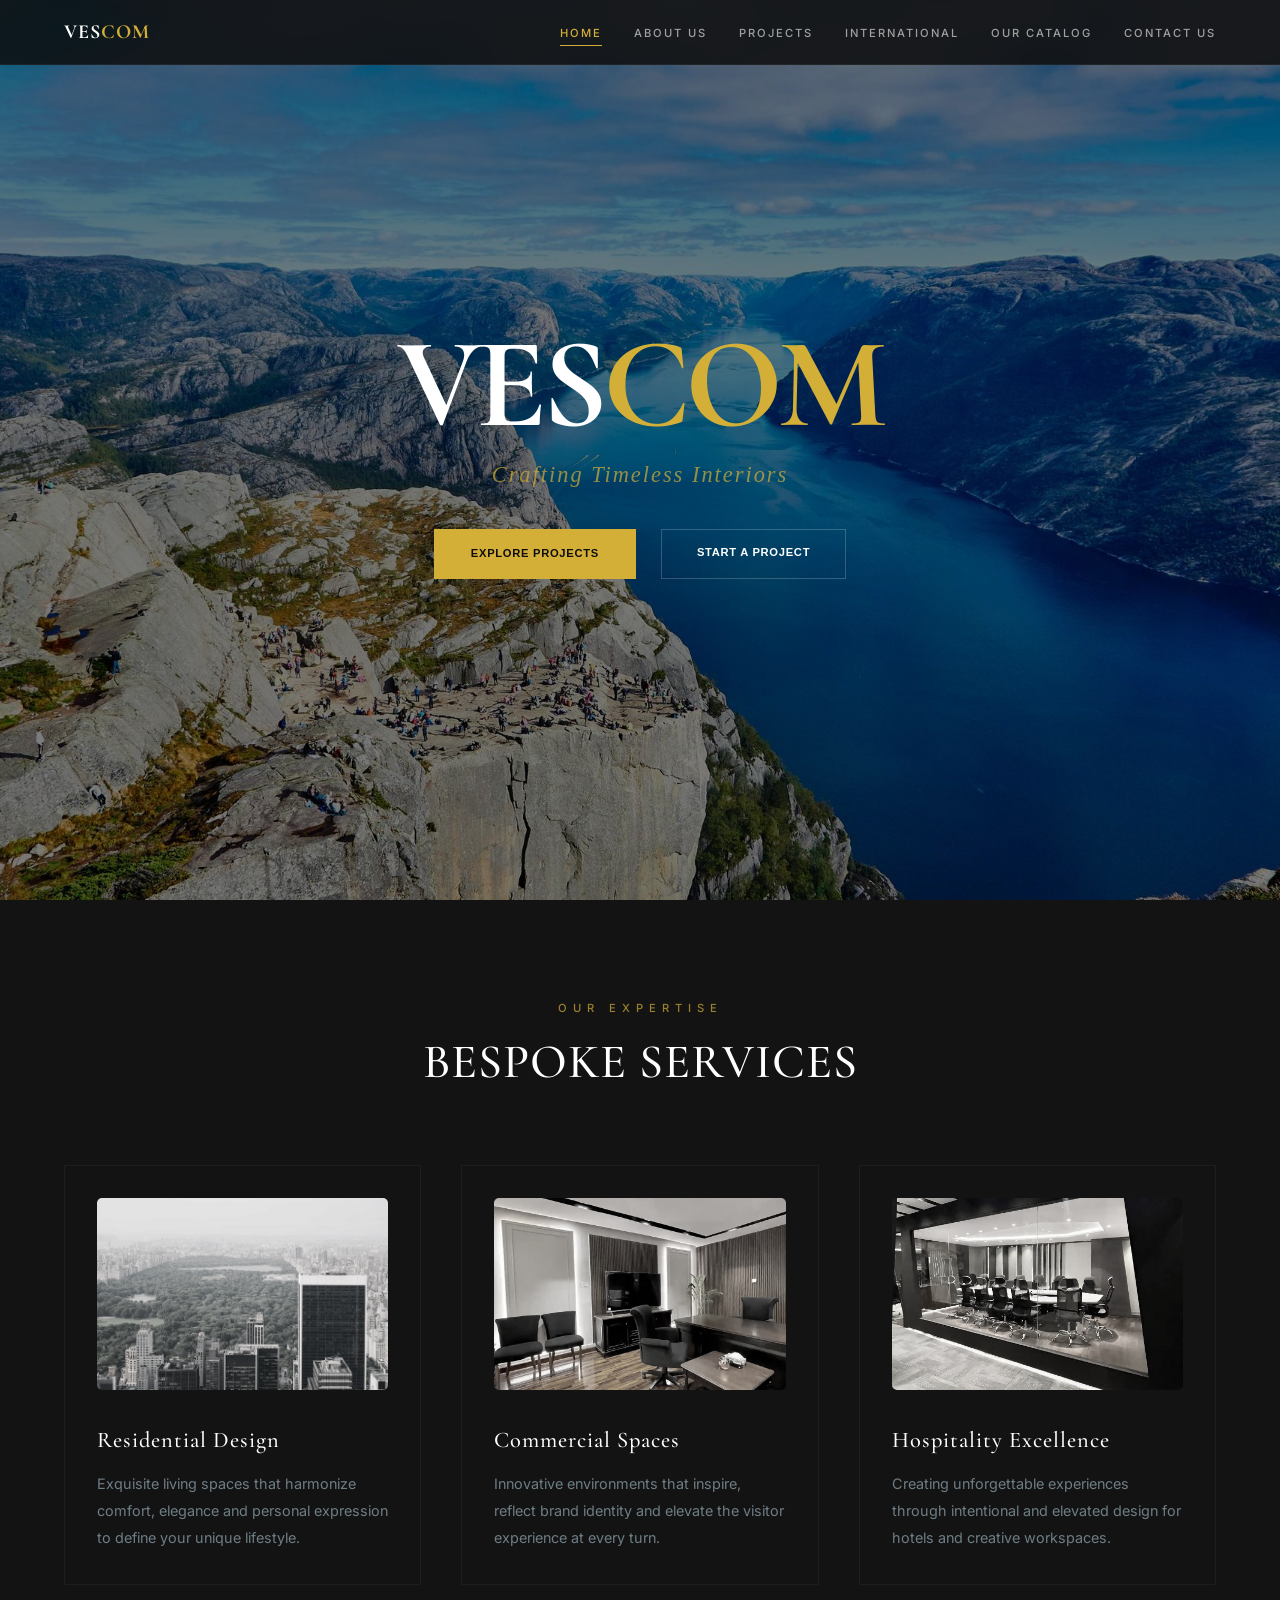
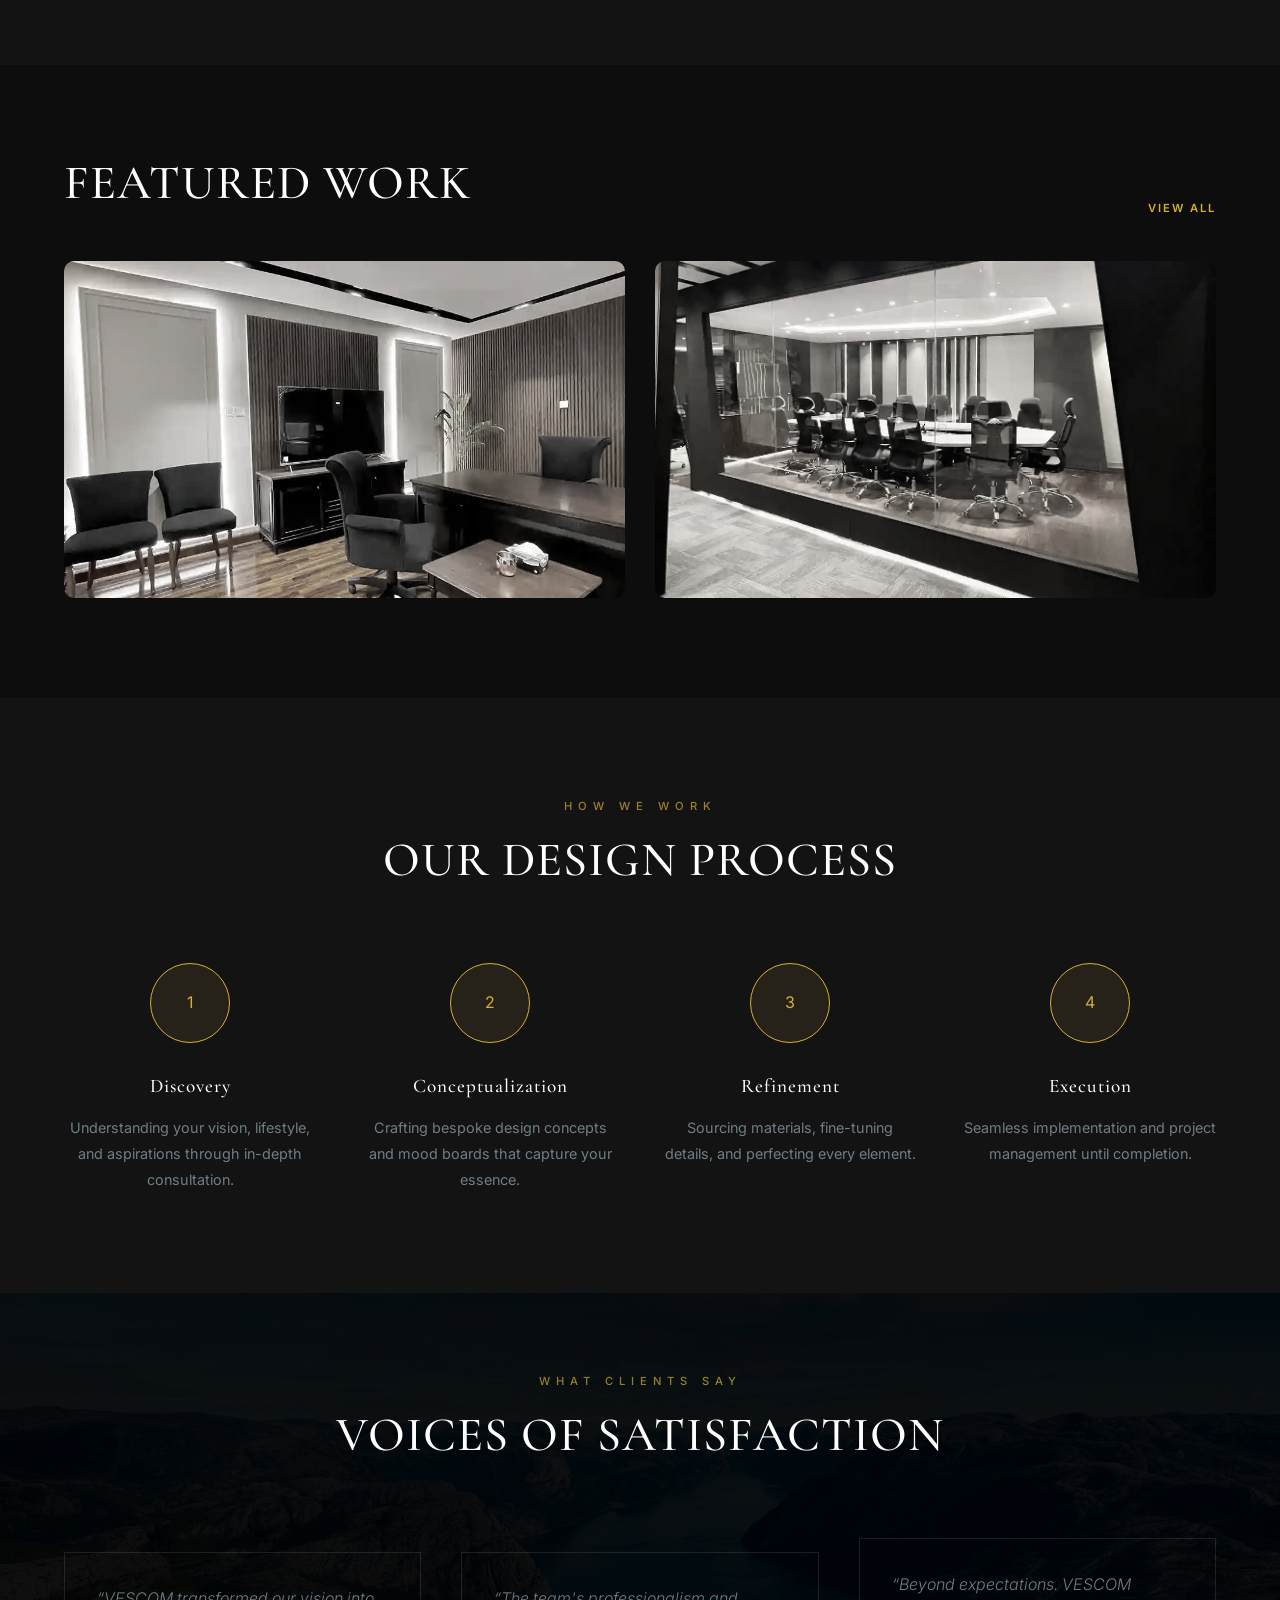
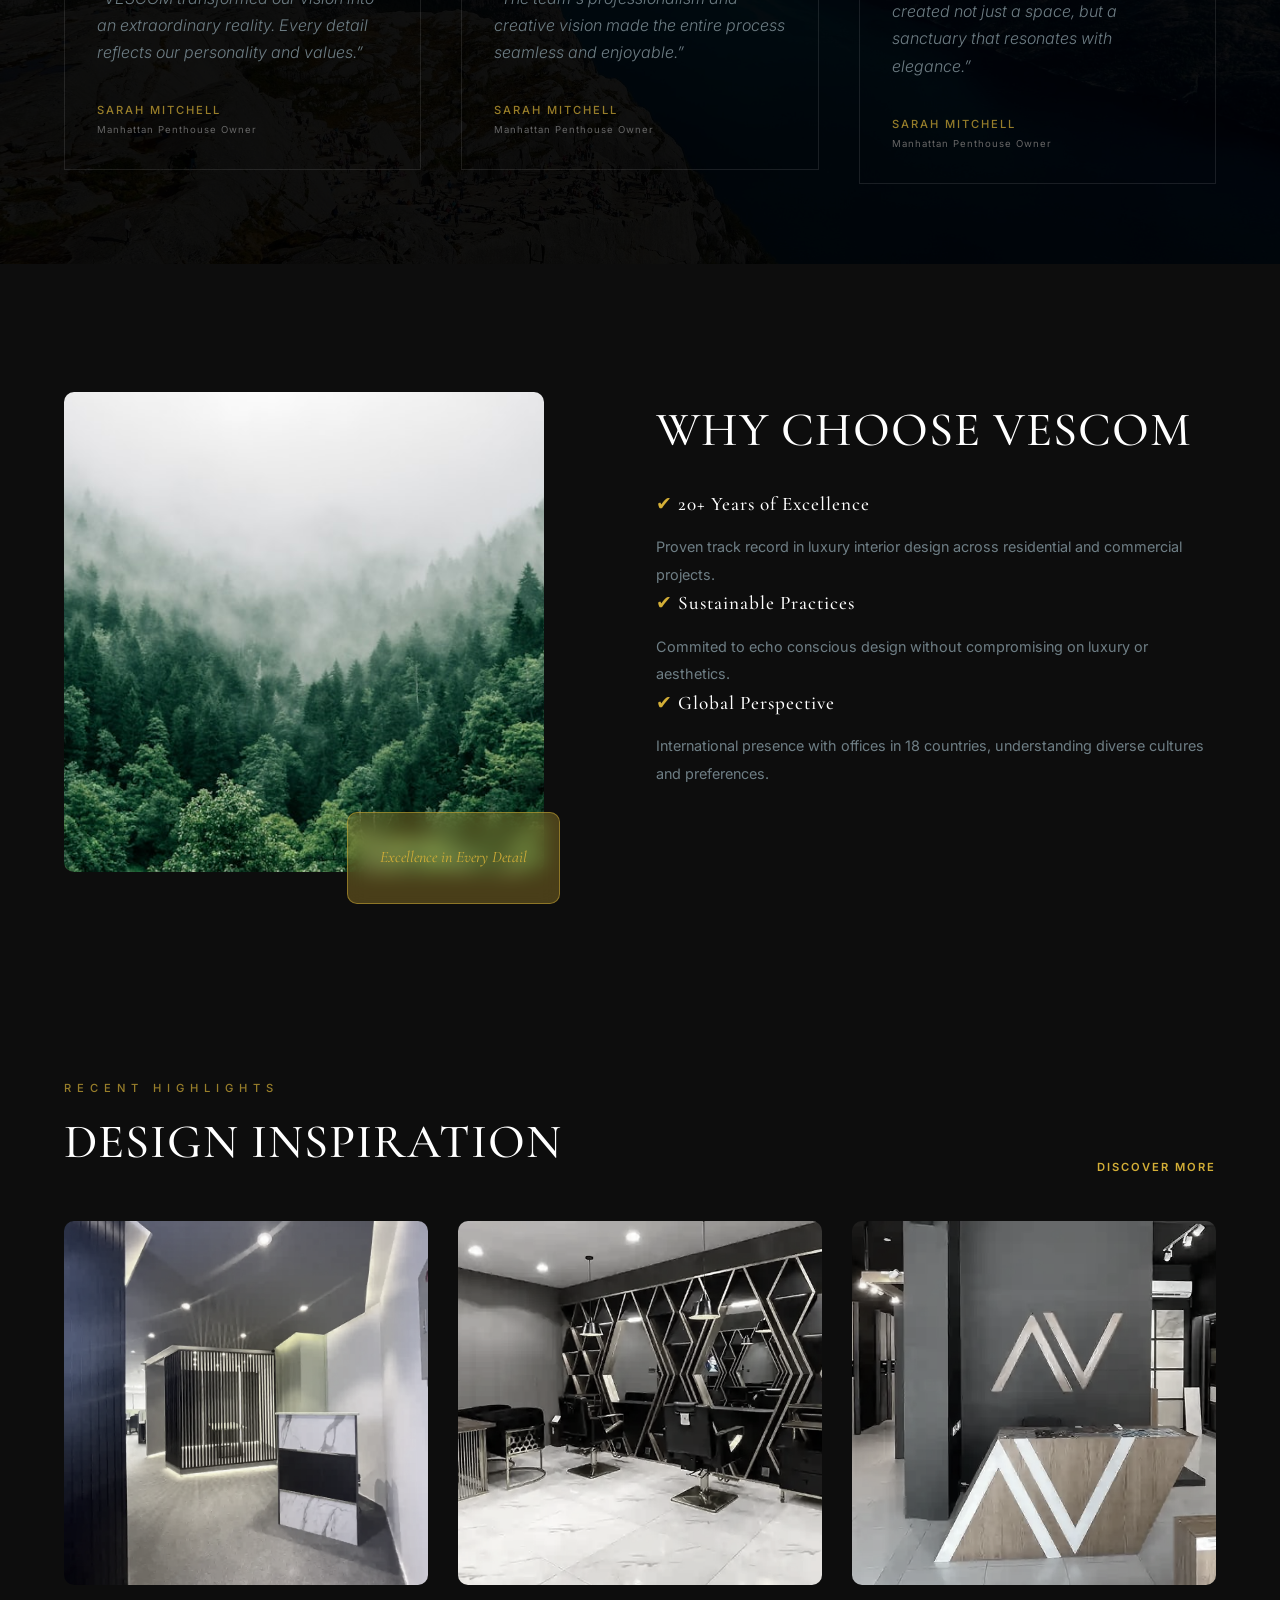
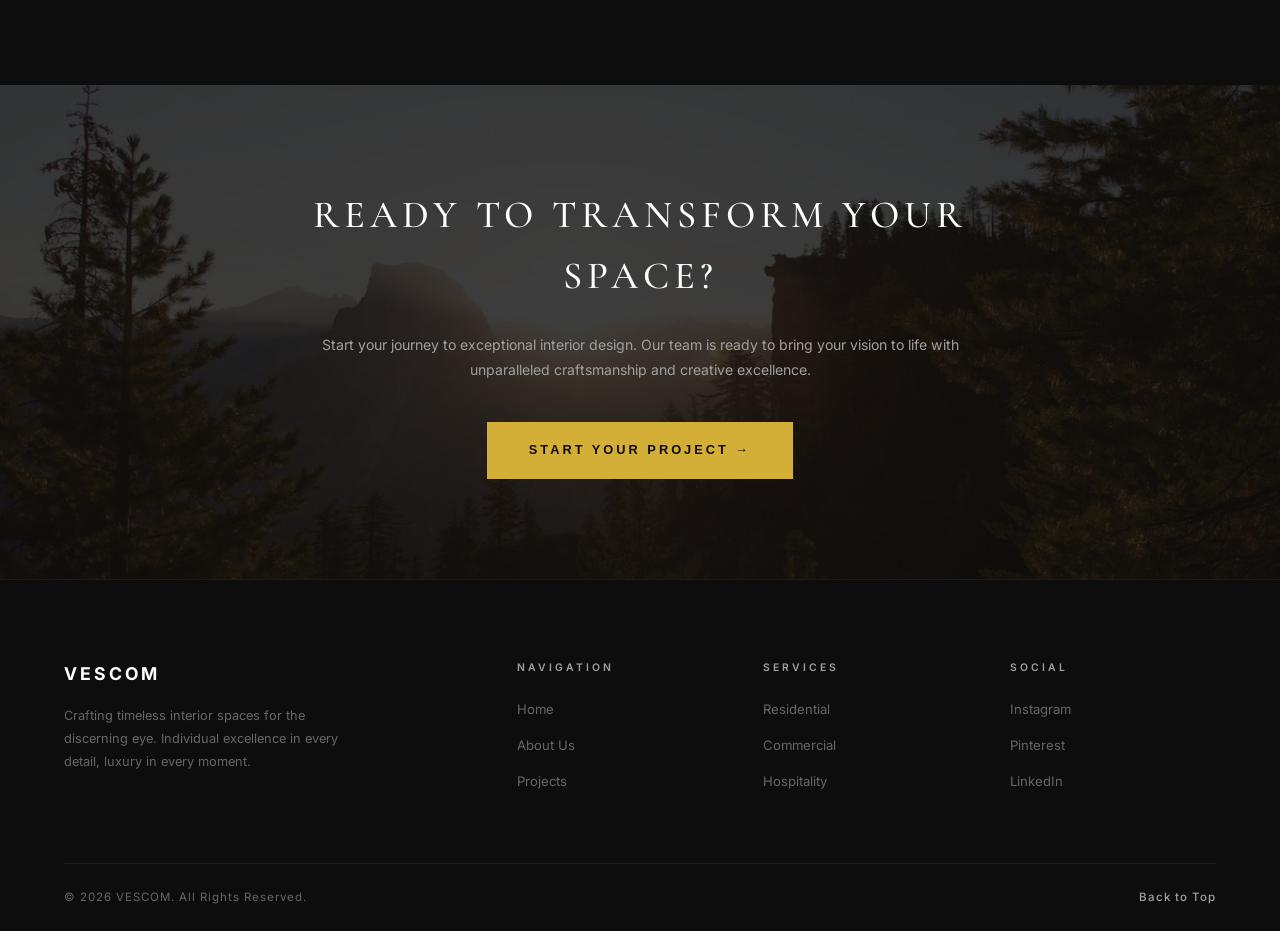
<file: index.html>
<!DOCTYPE html>
<html lang="en">

<head>
    <meta charset="UTF-8">
    <meta name="viewport" content="width=device-width, initial-scale=1.0">
    <title>VESCOM | Crafting Timeless Interiors</title>
    <meta name="description"
        content="VESCOM - Crafting timeless interior spaces for the discerning eye. Individual excellence in every detail, luxury in every moment.">
    <link rel="preconnect" href="https://fonts.googleapis.com">
    <link rel="preconnect" href="https://fonts.gstatic.com" crossorigin>
    <link
        href="https://fonts.googleapis.com/css2?family=Cormorant+Garamond:ital,wght@0,300;0,400;0,500;0,600;0,700;1,300;1,400;1,500;1,600;1,700&family=Inter:wght@300;400;500;600;700&family=Playfair+Display:ital,wght@0,400;0,500;0,600;0,700;1,400;1,500;1,600;1,700&display=swap"
        rel="stylesheet">
    <link rel="stylesheet" href="styles.css">
    <link rel="preconnect" href="https://fonts.googleapis.com">
    <link rel="preconnect" href="https://fonts.gstatic.com" crossorigin>
    <link
        href="https://fonts.googleapis.com/css2?family=Crimson+Text:ital,wght@0,400;0,600;0,700;1,400;1,600;1,700&family=EB+Garamond:ital,wght@0,400..800;1,400..800&display=swap"
        rel="stylesheet">
</head>

<body>

    <!-- ========== HEADER / NAVIGATION ========== -->
    <header class="header" id="header">
        <div class="header-container">
            <a href="index.html" class="logo">
                VES<span class="logo-accent">COM</span>
            </a>
            <nav class="main-nav" id="mainNav">
                <ul class="nav-list">
                    <li><a href="#" class="nav-link active">HOME</a></li>
                    <li><a href="about.html" class="nav-link">ABOUT US</a></li>
                    <li><a href="project.html" class="nav-link">PROJECTS</a></li>
                    <li><a href="international.html" class="nav-link">INTERNATIONAL</a></li>
                    <li><a href="#" class="nav-link">OUR CATALOG</a></li>
                    <li><a href="contact.html" class="nav-link">CONTACT US</a></li>
                </ul>
            </nav>
            <button class="mobile-toggle" id="mobileToggle" aria-label="Toggle navigation">
                <span></span>
                <span></span>
                <span></span>
            </button>
        </div>
    </header>

    <!-- ========== HERO SECTION ========== -->
    <section class="hero" id="hero">
        <div class="hero-bg">
            <img src="images/hero-bg.jpg" alt="Dramatic landscape" class="hero-bg-img">
            <div class="hero-overlay"></div>
        </div>
        <div class="hero-content">
            <h1 class="hero-title">
                VES<span class="hero-title-accent">COM</span>
            </h1>
            <p class="hero-tagline">Crafting Timeless Interiors</p>
            <div class="hero-buttons">
                <a href="#" class="btn btn-primary">EXPLORE PROJECTS</a>
                <a href="#" class="btn btn-outline">START A PROJECT</a>
            </div>
        </div>
    </section>

    <!-- ========== BESPOKE SERVICES ========== -->
    <section class="services" id="services">
        <div class="container">
            <div class="section-header">
                <p class="section-subtitle">OUR EXPERTISE</p>
                <h2 class="section-title">BESPOKE SERVICES</h2>
            </div>
            <div class="services-grid">
                <!-- Service 1 -->
                <div class="service-card">
                    <div class="service-image">
                        <img src="images/residential.jpg" alt="Residential Design">
                    </div>
                    <h3 class="service-name">Residential Design</h3>
                    <p class="service-desc">Exquisite living spaces that harmonize comfort, elegance and personal
                        expression to define your unique lifestyle.</p>
                </div>
                <!-- Service 2 -->
                <div class="service-card">
                    <div class="service-image">
                        <img src="media/project-1/1.webp" alt="Commercial Spaces">
                    </div>
                    <h3 class="service-name">Commercial Spaces</h3>
                    <p class="service-desc">Innovative environments that inspire, reflect brand identity and elevate the
                        visitor experience at every turn.</p>
                </div>
                <!-- Service 3 -->
                <div class="service-card">
                    <div class="service-image">
                        <img src="media/project-2/1.webp" alt="Hospitality Excellence">
                    </div>
                    <h3 class="service-name">Hospitality Excellence</h3>
                    <p class="service-desc">Creating unforgettable experiences through intentional and elevated design
                        for hotels and creative workspaces.</p>
                </div>
            </div>
        </div>
    </section>

    <!-- ========== FEATURED WORK ========== -->
    <section class="featured-work" id="featured-work">
        <div class="container">
            <div class="featured-header">
                <h2 class="section-title">FEATURED WORK</h2>
                <a href="#" class="view-all-link nav-link">VIEW ALL</a>
            </div>
            <div class="featured-grid">
                <div class="featured-item">
                    <img src="media/project-1/1.webp" alt="Featured Project 1">
                    <div class="content-featured-overlay">
                        <h3 class="service-name service-name-featured">The Glass Penthouse</h3>
                        <p class="section-subtitle section-subtitle-featured">NEW YORK</p>
                    </div>
                </div>
                <div class="featured-item">
                    <img src="media/project-2/1.webp" alt="Featured Project 2">
                    <div class="content-featured-overlay">
                        <h3 class="service-name service-name-featured">Azure Sands Resort</h3>
                        <p class="section-subtitle section-subtitle-featured">MALDIVES</p>
                    </div>
                </div>
            </div>
        </div>
    </section>

    <!-- ========== OUR DESIGN PROCESS ========== -->
    <section class="design-process" id="design-process">
        <div class="container">
            <div class="section-header">
                <p class="section-subtitle">HOW WE WORK</p>
                <h2 class="section-title">OUR DESIGN PROCESS</h2>
            </div>
            <div class="process-grid">
                <!-- Step 1 -->
                <div class="process-step">
                    <div class="process-icon">
                        1
                    </div>
                    <h3 class="process-name">Discovery</h3>
                    <p class="process-desc">Understanding your vision, lifestyle, and aspirations through in-depth
                        consultation.</p>
                </div>
                <!-- Step 1 -->
                <div class="process-step">
                    <div class="process-icon">
                        2
                    </div>
                    <h3 class="process-name">Conceptualization</h3>
                    <p class="process-desc">Crafting bespoke design concepts and mood boards that capture your essence.
                    </p>
                </div>
                <!-- Step 1 -->
                <div class="process-step">
                    <div class="process-icon">
                        3
                    </div>
                    <h3 class="process-name">Refinement</h3>
                    <p class="process-desc">Sourcing materials, fine-tuning details, and perfecting every element.</p>
                </div>
                <!-- Step 1 -->
                <div class="process-step">
                    <div class="process-icon">
                        4
                    </div>
                    <h3 class="process-name">Execution</h3>
                    <p class="process-desc">Seamless implementation and project management until completion.</p>
                </div>
            </div>
        </div>
    </section>

    <!-- ========== VOICES OF SATISFACTION ========== -->
    <section class="testimonials" id="testimonials">
        <div class="overlay-testimonials"></div>
        <div class="container">
            <div class="section-header">
                <p class="section-subtitle">WHAT CLIENTS SAY</p>
                <h2 class="section-title">VOICES OF SATISFACTION</h2>
            </div>
            <div class="services-grid testimonial-grid">
                <div class="testimonial-content">
                    <blockquote class="testimonial-quote">
                        &ldquo;VESCOM transformed our vision into an extraordinary reality. Every detail reflects our
                        personality and values.&rdquo;
                    </blockquote>
                    <div class="testimonial-author">
                        <p class="author-name">Sarah Mitchell</p>
                        <p class="author-location">Manhattan Penthouse Owner</p>
                    </div>
                </div>
                <div class="testimonial-content">
                    <blockquote class="testimonial-quote">
                        &ldquo;The team's professionalism and creative vision made the entire process seamless and
                        enjoyable.&rdquo;
                    </blockquote>
                    <div class="testimonial-author">
                        <p class="author-name">Sarah Mitchell</p>
                        <p class="author-location">Manhattan Penthouse Owner</p>
                    </div>
                </div>
                <div class="testimonial-content">
                    <blockquote class="testimonial-quote">
                        &ldquo;Beyond expectations. VESCOM created not just a space, but a sanctuary that resonates with
                        elegance.&rdquo;
                    </blockquote>
                    <div class="testimonial-author">
                        <p class="author-name">Sarah Mitchell</p>
                        <p class="author-location">Manhattan Penthouse Owner</p>
                    </div>
                </div>
            </div>
        </div>
    </section>

    <!-- ========== WHY CHOOSE VESCOM ========== -->
    <section class="why-choose" id="why-choose">
        <div class="why-choose-hero">
            <div class="why-choose-text">
                <h2 class="why-choose-title">WHY CHOOSE VESCOM</h2>
                <p class="process-name"><span style="color: var(--gold);">✔</span> 20+ Years of Excellence</p>
                <p class="why-choose-desc">Proven track record in luxury interior design across residential and
                    commercial projects.</p>
                <p class="process-name"><span style="color: var(--gold);">✔</span> Sustainable Practices</p>
                <p class="why-choose-desc">Commited to echo conscious design without compromising on luxury or
                    aesthetics.</p>
                <p class="process-name"><span style="color: var(--gold);">✔</span> Global Perspective</p>
                <p class="why-choose-desc">International presence with offices in 18 countries, understanding diverse
                    cultures and preferences.</p>
            </div>
        </div>
        <div class="why-choose-gallery">
            <div class="why-choose-item">
                <img src="images/gallery1.jpg" alt="Forest landscape">
            </div>
        </div>
    </section>


    <!-- ========== FEATURED WORK ========== -->
    <section class="featured-work" id="featured-work">
        <div class="container">
            <div class="featured-header"><span>
                    <p class="section-subtitle">RECENT HIGHLIGHTS</p>
                    <h2 class="section-title">DESIGN INSPIRATION</h2>
                </span>
                <a href="#" class="view-all-link nav-link">DISCOVER MORE</a>
            </div>
            <div class="featured-grid-2">
                <div class="featured-item-grid-2">
                    <img src="media/project-3/1.webp" alt="Featured Project 3">
                    <div class="content-featured-overlay">
                        <h3 class="service-name service-name-featured">Azure Sands Resort</h3>
                        <p class="section-subtitle section-subtitle-featured">MALDIVES</p>
                    </div>
                </div>
                <div class="featured-item-grid-2">
                    <img src="media/project-4/1.webp" alt="Featured Project 4">
                    <div class="content-featured-overlay">
                        <h3 class="service-name service-name-featured">The Glass Penthouse</h3>
                        <p class="section-subtitle section-subtitle-featured">NEW YORK</p>
                    </div>
                </div>
                <div class="featured-item-grid-2">
                    <img src="media/project-5/1.webp" alt="Featured Project 5">
                    <div class="content-featured-overlay">
                        <h3 class="service-name service-name-featured">Azure Sands Resort</h3>
                        <p class="section-subtitle section-subtitle-featured">MALDIVES</p>
                    </div>
                </div>
            </div>
        </div>
    </section>

    <!-- ========== DESIGN INSPIRATION ========== -->
    <!-- <section class="inspiration" id="inspiration">
        <div class="container">
            <div class="section-header">
                <h2 class="section-title">DESIGN INSPIRATION</h2>
            </div>
            <div class="inspiration-grid">
                <div class="inspiration-item inspiration-tall">
                    <img src="images/inspiration1.jpg" alt="Design Inspiration 1">
                </div>
                <div class="inspiration-item">
                    <img src="images/inspiration2.jpg" alt="Design Inspiration 2">
                </div>
                <div class="inspiration-item">
                    <img src="images/project1.png" alt="Design Inspiration 3">
                </div>
            </div>
        </div>
    </section> -->

    <!-- ========== CTA SECTION ========== -->
    <section class="cta-section" id="cta">
        <div class="container">
            <div class="cta-content">
                <h2 class="cta-title">READY TO TRANSFORM YOUR SPACE?</h2>
                <p class="cta-desc">Start your journey to exceptional interior design. Our team is ready to bring your
                    vision to life with unparalleled craftsmanship and creative excellence.</p>
                <a href="#" class="btn btn-primary btn-cta">START YOUR PROJECT &rarr;</a>
            </div>
        </div>
    </section>

    <!-- ========== FOOTER ========== -->
    <footer class="footer" id="footer">
        <div class="container">
            <div class="footer-grid">
                <!-- Column 1: Brand -->
                <div class="footer-brand">
                    <h3 class="footer-logo">VESCOM</h3>
                    <p class="footer-desc">Crafting timeless interior spaces for the discerning eye. Individual
                        excellence in every detail, luxury in every moment.</p>
                </div>
                <!-- Column 2: Navigation -->
                <div class="footer-col">
                    <h4 class="footer-col-title">NAVIGATION</h4>
                    <ul class="footer-links">
                        <li><a href="#">Home</a></li>
                        <li><a href="#">About Us</a></li>
                        <li><a href="project.html">Projects</a></li>
                    </ul>
                </div>
                <!-- Column 3: Services -->
                <div class="footer-col">
                    <h4 class="footer-col-title">SERVICES</h4>
                    <ul class="footer-links">
                        <li><a href="#">Residential</a></li>
                        <li><a href="#">Commercial</a></li>
                        <li><a href="#">Hospitality</a></li>
                    </ul>
                </div>
                <!-- Column 4: Social -->
                <div class="footer-col">
                    <h4 class="footer-col-title">SOCIAL</h4>
                    <ul class="footer-links">
                        <li><a href="#">Instagram</a></li>
                        <li><a href="#">Pinterest</a></li>
                        <li><a href="#">LinkedIn</a></li>
                    </ul>
                </div>
                <!-- Column 5: 2026 -->
                <!-- <div class="footer-col footer-year">
                    <span class="year-badge">2026</span>
                </div> -->
            </div>
            <div class="footer-bottom">
                <p class="copyright">&copy; 2026 VESCOM. All Rights Reserved.</p>
                <a href="#header" class="back-to-top">Back to Top</a>
            </div>
        </div>
    </footer>

    <script src="script.js"></script>
</body>

</html>
</file>
<file: styles.css>
/* ============================================
   VESCOM — Global Styles
   ============================================ */

/* ---------- Reset & Base ---------- */
*,
*::before,
*::after {
    margin: 0;
    padding: 0;
    box-sizing: border-box;
}

:root {
    --gold: rgba(212, 175, 55);
    --gold-light: rgba(212, 175, 55, 0.7);
    --dark: #0d0d0d;
    --dark-lighter: #141414;
    --dark-card: #1a1a1a;
    --text-primary: #ffffff;
    --text-secondary: #a0a0a0;
    --text-muted: #666666;
    --font-serif: Cormorant Garamond, serif;
    --font-sans: 'Inter', -apple-system, BlinkMacSystemFont, sans-serif;
    --font-montserrat: "Montserrat", sans-serif;
    --gray-scale: 0.8;
    --gray-scale-no: 0;
    --transition: 0.3s ease;
}

html {
    scroll-behavior: smooth;
}

body {
    font-family: var(--font-sans);
    background-color: var(--dark);
    color: var(--text-primary);
    line-height: 1.6;
    overflow-x: hidden;
    -webkit-font-smoothing: antialiased;
    -moz-osx-font-smoothing: grayscale;
}

a {
    text-decoration: none;
    color: inherit;
    transition: color var(--transition);
}

ul {
    list-style: none;
}

img {
    display: block;
    max-width: 100%;
    height: auto;
}

.container {
    max-width: 1200px;
    margin: 0 auto;
    padding: 0 24px;
}


/* ============================================
   HEADER
   ============================================ */
.header {
    position: fixed;
    top: 0;
    left: 0;
    width: 100%;
    z-index: 1000;
    background: rgba(13, 13, 13, 0.85);
    backdrop-filter: blur(12px);
    -webkit-backdrop-filter: blur(12px);
    border-bottom: 1px solid rgba(255, 255, 255, 0.05);
    transition: background var(--transition);
}

.header-container {
    max-width: 1200px;
    margin: 0 auto;
    padding: 0 24px;
    display: flex;
    align-items: center;
    justify-content: space-between;
    height: 64px;
}

.logo {
    font-family: "Cormorant Garamond", serif;
    font-size: 1.25rem;
    font-weight: 700;
    letter-spacing: 1px;
    color: var(--text-primary);
}

.logo-accent {
    color: var(--gold);
}

.nav-list {
    display: flex;
    gap: 32px;
}

.nav-link {
    font-size: 0.7rem;
    font-weight: 500;
    letter-spacing: 2px;
    color: var(--text-secondary);
    position: relative;
    padding: 4px 0;
    transition: color var(--transition);
}

.nav-link::after {
    content: '';
    position: absolute;
    bottom: -2px;
    left: 0;
    width: 0;
    height: 1px;
    background: var(--gold);
    transition: width var(--transition);
}

.nav-link:hover,
.nav-link.active {
    color: var(--gold);
}

.nav-link:hover::after,
.nav-link.active::after {
    width: 100%;
}

/* Mobile toggle */
.mobile-toggle {
    display: none;
    flex-direction: column;
    gap: 5px;
    background: none;
    border: none;
    cursor: pointer;
    padding: 4px;
}

.mobile-toggle span {
    display: block;
    width: 24px;
    height: 2px;
    background: var(--text-primary);
    transition: var(--transition);
}


/* ============================================
   HERO
   ============================================ */
.hero {
    position: relative;
    width: 100%;
    height: 100vh;
    min-height: 600px;
    display: flex;
    align-items: center;
    justify-content: center;
    overflow: hidden;
}

.hero-bg {
    position: absolute;
    inset: 0;
}

.hero-bg-img {
    width: 100%;
    height: 100%;
    object-fit: cover;
    object-position: center;
}

.hero-overlay {
    position: absolute;
    inset: 0;
    background: rgba(0, 0, 0, 0.5)
}

.hero-content {
    position: relative;
    z-index: 2;
    text-align: center;
    padding: 0 24px;
    animation: fadeInUp 1s ease forwards;
}

@keyframes fadeInUp {
    from {
        opacity: 0;
        transform: translateY(30px);
    }

    to {
        opacity: 1;
        transform: translateY(0);
    }
}

.hero-title {
    font-family: "Cormorant Garamond", serif;
    font-size: 8rem;
    font-weight: 700;
    letter-spacing: -5px;
    line-height: 8rem;
    color: var(--text-primary);
    margin-bottom: 8px;
}

.hero-title-accent {
    color: var(--gold);
}

.hero-tagline {
    font-family: 'Times New Roman', Times, serif;
    font-size: 1.4rem;
    font-weight: lighter;
    font-style: italic;
    color: var(--gold-light);
    letter-spacing: 2px;
    margin-bottom: 36px;
}

.hero-buttons {
    display: flex;
    gap: 25px;
    justify-content: center;
    flex-wrap: wrap;
}

.btn {
    display: inline-block;
    padding: 14px 35px;
    font-family: var(--font-montserrat);
    font-size: 0.7rem;
    font-weight: 700;
    letter-spacing: 0.7px;
    cursor: pointer;
    /* transition: all var(--transition); */
}

.btn-primary {
    background: var(--gold);
    color: var(--dark);
    border: 2px solid var(--gold);
}

.btn-primary:hover {
    background: var(--text-primary);
    border-color: var(--text-primary);
}

.btn-outline {
    background: transparent;
    color: var(--text-primary);
    border: 1px solid rgba(255, 255, 255, 0.2);
}

.btn-outline:hover {
    color: var(--dark);
    background: var(--text-primary);
    border: 1px solid rgba(255, 255, 255, 1);
}


/* ============================================
   BESPOKE SERVICES
   ============================================ */
.services {
    padding: 100px 0 80px;
    background: rgb(19, 19, 19);
}

.section-header {
    text-align: center;
    margin-bottom: 64px;
}

.section-subtitle {
    font-size: 0.7rem;
    font-weight: 500;
    letter-spacing: 6px;
    color: var(--gold-light);
    margin-bottom: 6px;
    text-transform: uppercase;
}

.section-title {
    font-family: var(--font-serif);
    font-size: 3rem;
    font-weight: 500;
    letter-spacing: 1px;
    color: var(--text-primary);
}

.services-grid {
    display: grid;
    grid-template-columns: repeat(3, 1fr);
    gap: 40px;
}

.service-card {
    text-align: left;
    padding: 2rem;
    color: var(--text-primary);
    background: rgba(19, 19, 19, 0.63);
    border: 1px solid rgba(255, 255, 255, 0.05);
    border-radius: 1px;
    transition: box-shadow 6s ease;
}

.service-card:hover {
    box-shadow: 0 0 3px rgba(190, 167, 118, 0.3);
    border-color: rgba(190, 167, 118, 0.3);
}

.service-image {
    width: 100%;
    aspect-ratio: 1 / 1;
    overflow: hidden;
    margin-bottom: 2rem;
    position: relative;
    max-height: 12rem;
    border-radius: 5px;
}

.service-image img {
    width: 100%;
    height: 100%;
    object-fit: cover;
    transition: filter 0.6s ease-out, transform 0.6s ease;
    /* filter: brightness(0.6); */
    filter: grayscale(var(--gray-scale));
}

.service-card:hover .service-image img {
    /* transform: scale(1.05); */
    /* filter: brightness(1); */
    filter: grayscale(var(--gray-scale-no));
}

.service-name {
    font-family: var(--font-serif);
    font-size: 1.4rem;
    font-weight: 500;
    letter-spacing: 1px;
    color: var(--text-primary);
    margin-bottom: 12px;
}

.service-desc {
    font-size: 0.9rem;
    line-height: 1.9;
    color: rgb(110, 126, 133);
}


/* ============================================
   FEATURED WORK
   ============================================ */
.featured-work {
    padding: 80px 0 100px;
    background: var(--dark);
}

.featured-header {
    display: flex;
    align-items: end;
    justify-content: space-between;
    margin-bottom: 40px;
}

.featured-title {
    font-family: var(--font-serif);
    font-size: clamp(1.5rem, 3.5vw, 2.2rem);
    font-weight: 500;
    font-style: italic;
    letter-spacing: 4px;
    color: var(--text-primary);
}

.view-all-link {
    font-size: 0.7rem;
    font-weight: 600;
    letter-spacing: 2px;
    color: var(--gold);
    transition: color var(--transition);
}

.view-all-link:hover {
    color: var(--gold-light);
}

.featured-grid-2 {
    display: grid;
    grid-template-columns: repeat(3, 1fr);
    gap: 30px;
}

.featured-grid {
    display: grid;
    grid-template-columns: repeat(2, 1fr);
    gap: 30px;
}

.featured-item-grid-2 {
    overflow: hidden;
    aspect-ratio: 1/1;
    position: relative;
    border-radius: 10px;
}

.featured-item {
    overflow: hidden;
    aspect-ratio: 5 / 3;
    position: relative;
    border-radius: 10px;
}

.featured-item-grid-2 img,
.featured-item img {
    position: absolute;
    width: 100%;
    height: 100%;
    object-fit: cover;
    transition: transform 0.6s ease;
    filter: grayscale(var(--gray-scale));
}

.featured-item-grid-2:hover img,
.featured-item:hover img {
    transform: scale(1.04);
    filter: grayscale(var(--gray-scale-no));
    /* filter: brightness(1); */
}

.featured-item-grid-2:hover .content-featured-overlay,
.featured-item:hover .content-featured-overlay {
    opacity: 1;
}

.content-featured-overlay {
    position: relative;
    background-color: rgba(0, 0, 0, 0.322);
    width: 100%;
    height: 100%;
    align-content: end;
    padding: 1.5rem 2rem;
    opacity: 0;
    transition: all var(--transition);
}

.service-name-featured {
    font-size: 1.2rem;
    margin-bottom: 0rem !important;
}

.section-subtitle-featured {
    font-size: 0.5rem;
    letter-spacing: 0px;
}


/* ============================================
   OUR DESIGN PROCESS
   ============================================ */
.design-process {
    padding: 100px 0;
    background: rgb(19, 19, 19);
}

.process-grid {
    display: grid;
    grid-template-columns: repeat(4, 1fr);
    gap: 48px;
    text-align: center;
}

.process-step {
    display: flex;
    flex-direction: column;
    align-items: center;
}

.process-icon {
    width: 80px;
    height: 80px;
    border-radius: 50%;
    border: 1px solid var(--gold);
    display: flex;
    align-items: center;
    justify-content: center;
    margin-bottom: 28px;
    color: var(--gold);
    transition: all var(--transition);
    background: rgba(201, 168, 76, 0.1);
}

/* .process-step:hover .process-icon {
    transform: scale(1.08);
    box-shadow: 0 0 30px rgba(201, 168, 76, 0.15);
} */

.process-name {
    font-family: var(--font-serif);
    font-size: 1.2rem;
    font-weight: 500;
    /* font-style: italic; */
    letter-spacing: 1px;
    color: var(--text-primary);
    margin-bottom: 14px;
}

.process-desc {
    font-size: 0.9rem;
    max-width: 300px;
    line-height: 1.8;
    color: rgb(110, 126, 133);
}


/* ============================================
   VOICES OF SATISFACTION (TESTIMONIALS)
   ============================================ */
.testimonials {
    background-image: url(images/hero-bg.jpg);
    background-position: center;
    background-repeat: no-repeat;
    background-size: cover;
    /* background: var(--dark-lighter); */
    padding-top: 5rem;
    padding-bottom: 5rem;
    position: relative;
}

.overlay-testimonials {
    position: absolute;
    left: 0;
    bottom: 0;
    right: 0;
    left: 0;
    width: 100%;
    height: 100%;
    background-color: rgba(0, 0, 0, 0.933);
}

.testimonial-grid {
    place-items: center;
}

.testimonial-content {
    text-align: start;
    max-width: 750px;
    height: fit-content;
    margin: 0 auto;
    background: transparent;
    border: 1px solid rgba(255, 255, 255, 0.1);
    padding: 2rem;
}

.testimonial-quote {
    font-family: var(--font-sans);
    font-size: 1rem;
    font-style: italic;
    font-weight: 300;
    line-height: 1.7;
    color: rgb(110, 126, 133);
    margin-bottom: 36px;
    border: none;
    padding: 0;
    text-align: start;
}

.testimonial-author {
    display: flex;
    flex-direction: column;
    gap: 2px;
}

.author-name {
    font-size: 0.7rem;
    font-weight: 500;
    letter-spacing: 2px;
    color: var(--gold-light);
    /* margin-bottom: 6px; */
    text-transform: uppercase;
}

.author-location {
    font-size: 0.6rem;
    font-weight: 400;
    letter-spacing: 1px;
    color: var(--text-muted);
}


/* ============================================
   WHY CHOOSE VESCOM
   ============================================ */



.why-choose {
    max-width: 1200px;
    margin: auto;
    display: flex;
    flex-direction: row-reverse;
    justify-content: space-around;
    gap: 4rem;
    padding: 8rem 0rem;
}


.why-choose-img {
    width: 100%;
    height: 100%;
    object-fit: cover;
    object-position: center;
    filter: brightness(0.7);
}

.why-choose-hero {
    position: relative;
    width: 50%;
    max-width: 35rem;
}

.why-choose-text {
    /* padding: 60px; */
}

.why-choose-title {
    margin-bottom: 20px;
    font-family: var(--font-serif);
    font-size: 3rem;
    font-weight: 500;
    letter-spacing: 1px;
    color: var(--text-primary);
}

.why-choose-desc {
    max-width: 600px;
    font-size: 0.9rem;
    line-height: 1.9;
    color: rgb(110, 126, 133);
}

.why-choose-gallery {
    width: 50%;
    max-width: 30rem;
    display: flex;
    align-items: center;
    /* justify-content: flex-end; */
}

.why-choose-item {
    aspect-ratio: 1/1;
    position: relative;
}

.why-choose-item img {
    border-radius: 10px;
    width: 100%;
    height: 100%;
    object-fit: cover;
}

.why-choose-item::after {
    content: 'Excellence in Every Detail';
    display: flex;
    position: absolute;
    width: fit-content;
    padding: 2rem;
    background: rgba(212, 175, 55, 0.3);
    backdrop-filter: blur(10px);
    z-index: 50;
    bottom: -2rem;
    right: -1rem;
    color: var(--gold);
    font-family: var(--font-serif);
    font-style: italic;
    border: 1px solid rgba(212, 175, 55, 0.5);
    border-radius: 10px;
    font-size: 1rem;
}


@media (max-width: 768px) {
    .why-choose {
        flex-direction: column-reverse;
        padding: 6rem 0rem;
    }

    .why-choose-hero {
        width: 100%;
    }

    .why-choose-gallery {
        width: 85%;
        margin: auto;
    }

    .why-choose-title {
        margin-bottom: 40px;
        line-height: 3rem;
    }

    .why-choose-desc {
        max-width: none;
        font-size: 0.9rem;
        line-height: 1.9;
        color: rgb(110, 126, 133);
        margin-bottom: 20px;
    }


}


/* ============================================
   DESIGN INSPIRATION
   ============================================ */
.inspiration {
    padding: 100px 0;
    background: var(--dark);
}

.inspiration-grid {
    display: grid;
    grid-template-columns: 1fr 1fr;
    grid-template-rows: auto auto;
    gap: 20px;
}

.inspiration-item {
    overflow: hidden;
    position: relative;
}

.inspiration-item img {
    width: 100%;
    height: 100%;
    object-fit: cover;
    filter: brightness(0.75);
    transition: all 0.6s ease;
}

.inspiration-item:hover img {
    filter: brightness(0.95);
    transform: scale(1.03);
}

.inspiration-tall {
    grid-row: span 2;
}

.inspiration-tall img {
    height: 100%;
    min-height: 400px;
}


/* ============================================
   CTA SECTION
   ============================================ */
.cta-section {
    padding: 100px 0;
    background-image: url(images/project2.jpg);
    background-size: cover;
    background-position: center;
    background-repeat: no-repeat;
    position: relative;
}

.cta-section::after {
    background-color: #0d0d0dcc;
    content: '';
    width: 100%;
    height: 100%;
    display: flex;
    position: absolute;
    top: 0;
    left: 0;
    right: 0;
    bottom: 0;
    z-index: 100;

}

.cta-content {
    text-align: center;
    max-width: 700px;
    margin: 0 auto;
    position: relative;
    z-index: 101;
}

.cta-title {
    font-family: var(--font-serif);
    font-size: clamp(1.6rem, 3.5vw, 2.4rem);
    font-weight: 500;
    letter-spacing: 5px;
    color: var(--text-primary);
    margin-bottom: 24px;
}

.cta-desc {
    font-size: 0.88rem;
    line-height: 1.8;
    color: var(--text-secondary);
    margin-bottom: 40px;
}

.btn-cta {
    padding: 16px 40px;
    font-size: 0.8rem;
    letter-spacing: 3px;
}


/* ============================================
   FOOTER
   ============================================ */
.footer {
    padding: 80px 0 0;
    background: var(--dark);
    border-top: 1px solid rgba(255, 255, 255, 0.06);
}

.footer-grid {
    display: grid;
    grid-template-columns: 2fr 1fr 1fr 1fr;
    gap: 40px;
    padding-bottom: 60px;
}

.footer-logo {
    font-family: var(--font-sans);
    font-size: 1.1rem;
    font-weight: 700;
    letter-spacing: 3px;
    margin-bottom: 16px;
    color: var(--text-primary);
}

.footer-desc {
    font-size: 0.8rem;
    line-height: 1.8;
    color: var(--text-muted);
    max-width: 280px;
}

.footer-col-title {
    font-size: 0.65rem;
    font-weight: 600;
    letter-spacing: 3px;
    color: var(--text-secondary);
    margin-bottom: 20px;
    text-transform: uppercase;
}

.footer-links li {
    margin-bottom: 10px;
}

.footer-links a {
    font-size: 0.82rem;
    color: var(--text-muted);
    transition: color var(--transition);
}

.footer-links a:hover {
    color: var(--gold);
}

.footer-year {
    display: flex;
    align-items: flex-start;
    justify-content: flex-end;
}

.year-badge {
    font-size: 0.75rem;
    font-weight: 600;
    letter-spacing: 2px;
    color: var(--text-secondary);
    border: 1px solid rgba(255, 255, 255, 0.15);
    padding: 6px 14px;
    border-radius: 4px;
}

.footer-bottom {
    display: flex;
    justify-content: space-between;
    align-items: center;
    padding: 24px 0;
    border-top: 1px solid rgba(255, 255, 255, 0.06);
}

.copyright {
    font-size: 0.72rem;
    color: var(--text-muted);
    letter-spacing: 1px;
}

.back-to-top {
    font-size: 0.72rem;
    font-weight: 500;
    letter-spacing: 1px;
    color: var(--text-secondary);
    transition: color var(--transition);
}

.back-to-top:hover {
    color: var(--gold);
}


/* ============================================
   RESPONSIVE
   ============================================ */
@media (max-width: 1024px) {
    .services-grid {
        grid-template-columns: repeat(2, 1fr);
    }

    .footer-grid {
        grid-template-columns: 1fr 1fr 1fr;
    }

    .footer-brand {
        grid-column: span 3;
    }

    .footer-year {
        justify-content: flex-start;
    }

    .process-grid {
        gap: 32px;
    }

    .why-choose-text {
        padding: 40px;
    }
}

@media (max-width: 768px) {

    /* mine change  */

    .hero-title {
        font-size: 5rem;
        line-height: 6rem;
    }

    .hero-tagline {
        font-size: 1.2rem;
    }

    .btn {
        font-size: 0.65rem;
        box-sizing: unset;
        max-width: 65%;
        padding: 12px 32px;
    }

    .section-title {
        line-height: 2rem;
        font-size: 2.2rem;
        font-weight: 500;
        letter-spacing: 1px;
        color: var(--text-primary);
    }


    /* mine change  */

    .main-nav {
        position: fixed;
        top: 64px;
        left: 0;
        right: 0;
        background: rgba(13, 13, 13, 0.98);
        backdrop-filter: blur(12px);
        -webkit-backdrop-filter: blur(12px);
        padding: 24px;
        transform: translateY(-120%);
        opacity: 0;
        transition: all 0.4s ease;
        border-bottom: 1px solid rgba(255, 255, 255, 0.05);
    }

    .main-nav.open {
        transform: translateY(0);
        opacity: 1;
    }

    .nav-list {
        flex-direction: column;
        gap: 20px;
    }

    .mobile-toggle {
        display: flex;
    }

    .mobile-toggle.active span:nth-child(1) {
        transform: rotate(45deg) translate(5px, 5px);
    }

    .mobile-toggle.active span:nth-child(2) {
        opacity: 0;
    }

    .mobile-toggle.active span:nth-child(3) {
        transform: rotate(-45deg) translate(5px, -5px);
    }

    .services-grid {
        grid-template-columns: 1fr;
        gap: 48px;
    }

    .featured-grid {
        grid-template-columns: 1fr;
    }

    .featured-grid-2 {
        grid-template-columns: 1fr;
    }

    .process-grid {
        grid-template-columns: 1fr;
        gap: 48px;
    }

    .why-choose-gallery {
        grid-template-columns: 1fr;
    }

    .why-choose-text {
        padding: 30px 24px;
    }

    .inspiration-grid {
        grid-template-columns: 1fr;
    }

    .inspiration-tall {
        grid-row: span 1;
    }

    .footer-grid {
        grid-template-columns: 1fr 1fr;
    }

    .footer-brand {
        grid-column: span 2;
    }
}

@media (max-width: 480px) {
    .footer-grid {
        grid-template-columns: 1fr;
    }

    .footer-brand {
        grid-column: span 1;
    }

    .footer-bottom {
        flex-direction: column;
        gap: 12px;
        text-align: center;
    }

    .hero-buttons {
        flex-direction: column;
        align-items: center;
    }

    .btn {
        width: 220px;
        text-align: center;
    }
}
</file>
